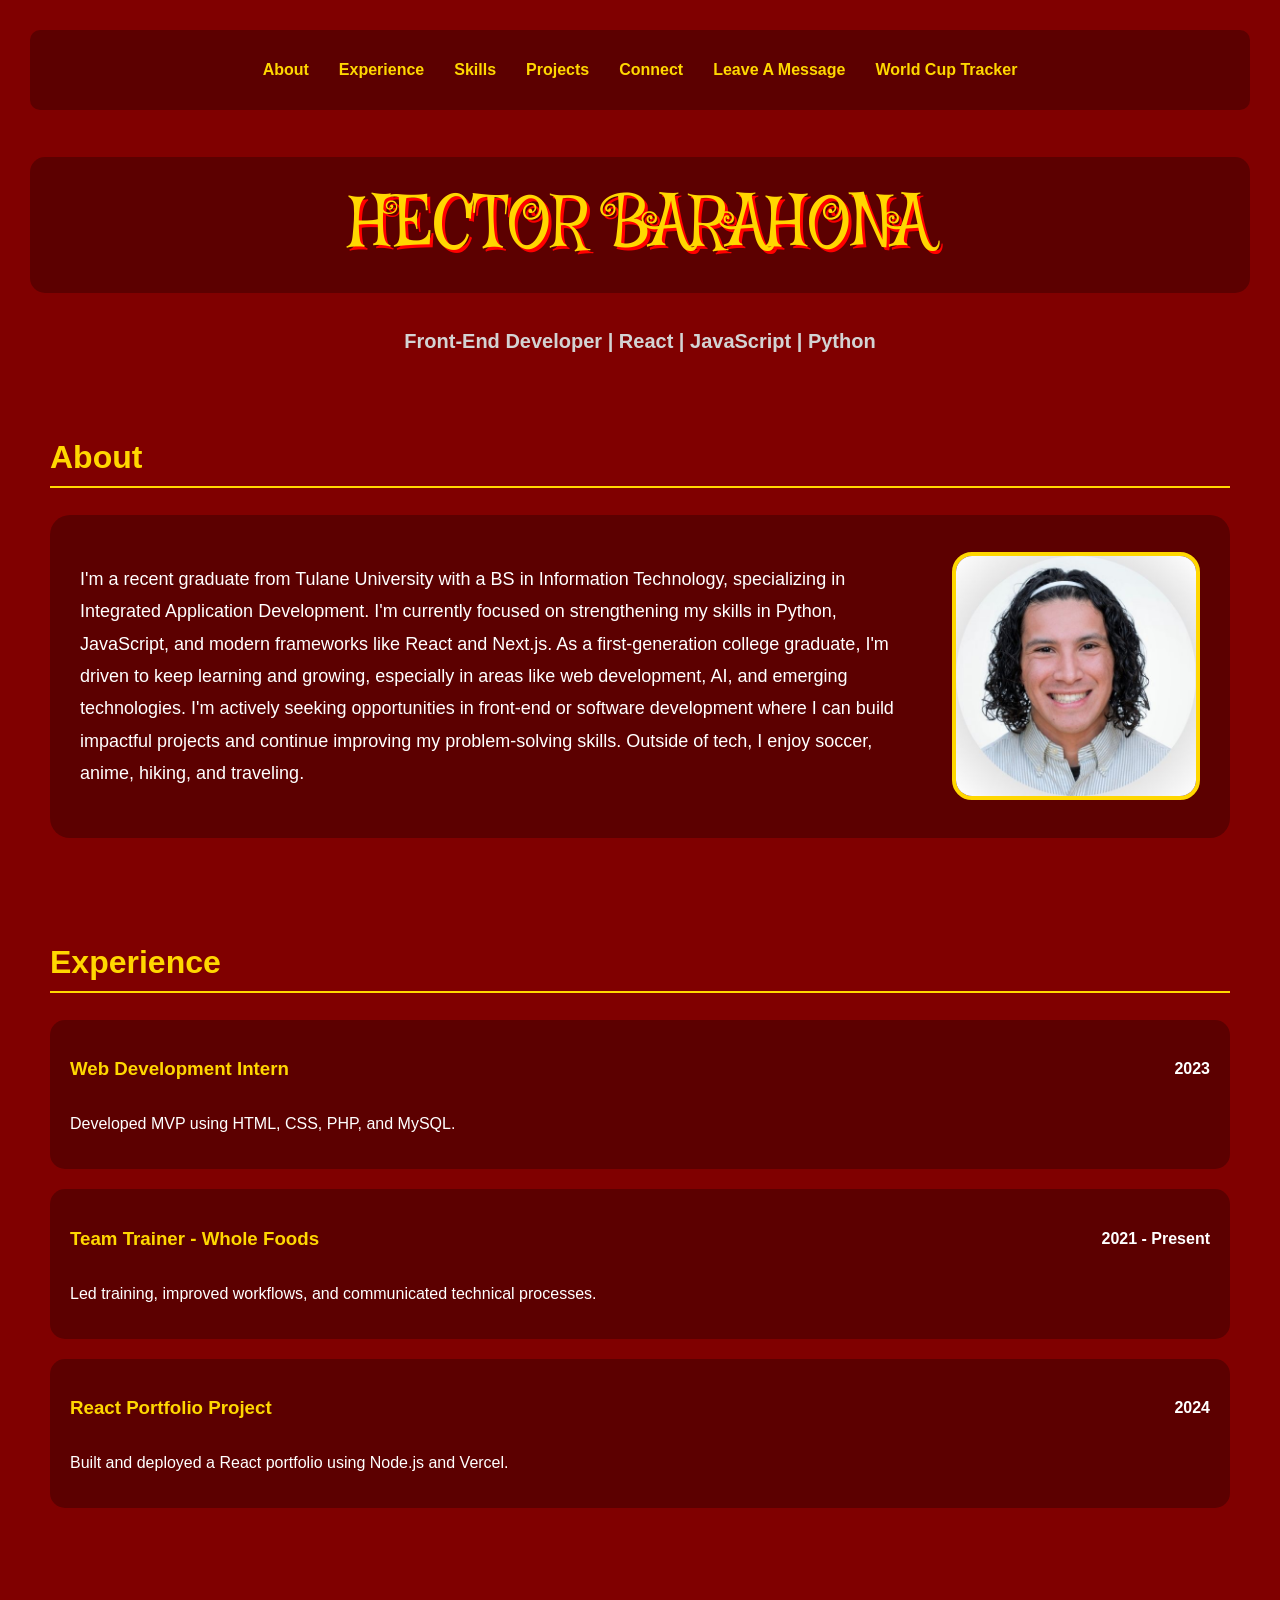
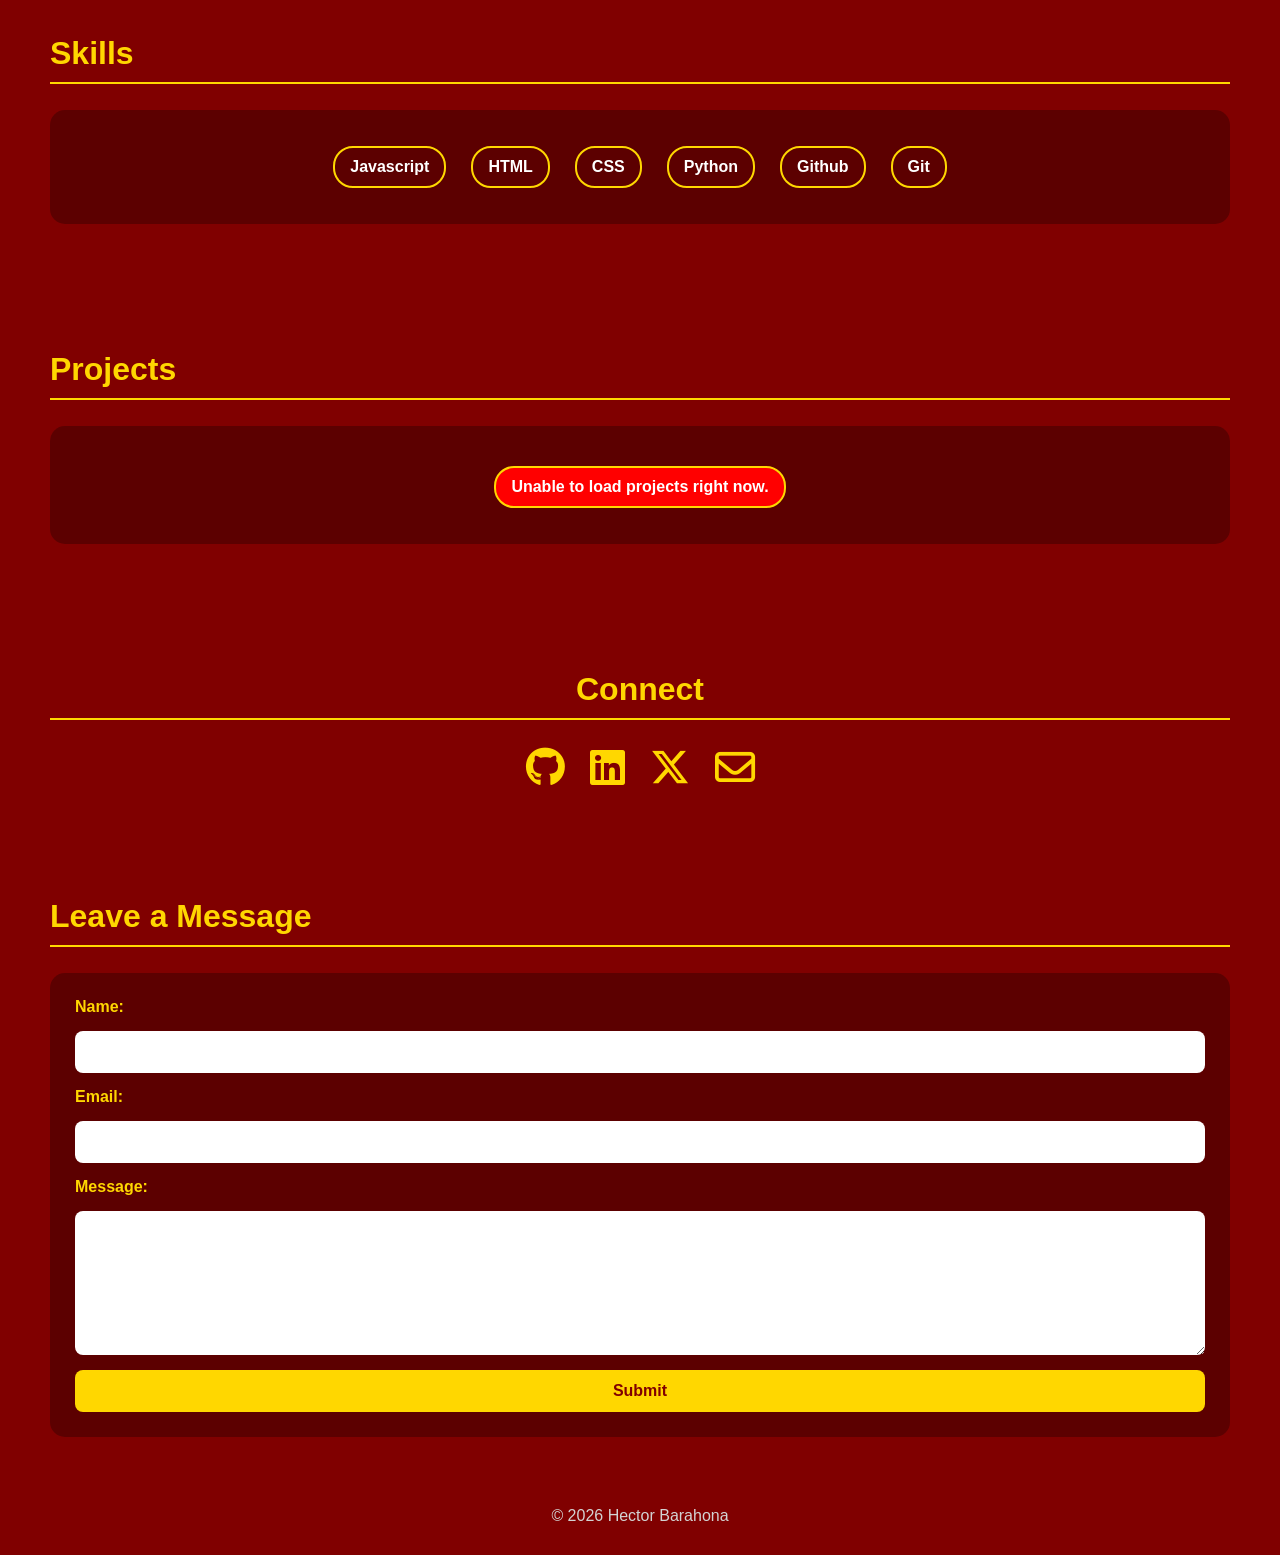
<file: index.html>
<!DOCTYPE html>
<html lang="en">
    <head>
        <title>Hector Barahona's Portfolio</title>
        <meta charset="UTF-8">
        <meta name="description" content="Hector's CTD Assignment Portfolio">
        <meta name="viewport" content="width=device-width, initial-scale=1.0">
        <link href="css/index.css" rel="stylesheet">

       <link rel="preconnect" href="https://fonts.googleapis.com">
       <link rel="preconnect" href="https://fonts.gstatic.com" crossorigin>
       <link href="https://fonts.googleapis.com/css2?family=Mystery+Quest&family=Rubik+Distressed&display=swap" rel="stylesheet">
       <link href="https://cdnjs.cloudflare.com/ajax/libs/font-awesome/6.5.1/css/all.min.css" rel="stylesheet">
    </head>

    <body>
        <header>
            <nav>
                <ul>
                    <li><a href="#about">About</a></li>
                    <li><a href="#experience">Experience</a></li>
                    <li><a href="#skills">Skills</a></li>
                    <li><a href="#projects">Projects</a></li>
                    <li><a href="#connect">Connect</a></li>
                    <li><a href="#message">Leave A Message</a></li>
                    <li><a href="api-worldcup.html">World Cup Tracker</a></li>
                </ul>
            </nav>
        </header>

        <h1>Hector Barahona</h1>

        <p class="subtitle">
            <span>Front-End Developer</span> |
            <span>React</span> |
            <span>JavaScript</span> |
            <span>Python</span>
        </p>

        <section id="about">
            <h2>About</h2>

            <div class="about-card">
                <div class="about-text"> 
             <p>I'm a recent graduate from Tulane University with a BS in Information Technology, specializing in Integrated Application Development. I'm currently focused on strengthening my skills in Python, JavaScript, and modern frameworks like React and Next.js. As a first-generation college graduate, I'm driven to keep learning and growing, especially in areas like web development, AI, and emerging technologies. I'm actively seeking opportunities in front-end or software development where I can build impactful projects and continue improving my problem-solving skills. Outside of tech, I enjoy soccer, anime, hiking, and traveling.</p>
            </div>

            <img 
            src="images/portrait.jpg" 
            alt="Photo of Hector Barahona"
            class="profile-pic">

            </div> 
        </section>

        <section id="experience">
            <h2>Experience</h2>

            <div class="experience-card">
                <div class="experience-top">
                    <h3>Web Development Intern</h3>
                    <p>2023</p>
                </div>
                <p>Developed MVP using HTML, CSS, PHP, and MySQL.</p>
            </div>

            <div class="experience-card">
                <div class="experience-top">
                    <h3>Team Trainer - Whole Foods</h3>
                    <p>2021 - Present</p>
                </div>
                <p>Led training, improved workflows, and communicated technical processes.</p>
            </div>

            <div class="experience-card">
                <div class="experience-top">
                    <h3>React Portfolio Project</h3>
                    <p>2024</p>
                </div>
                <p>Built and deployed a React portfolio using Node.js and Vercel.</p>
            </div>
        </section>

        <section id="skills">
            <h2>Skills</h2>
            <div class="skills-card">
            <ul>
            </ul>
            </div>
        </section>

        <section id="projects">
            <h2>Projects</h2>

            <div class="projects-card">
            <ul></ul>
            </div>
        </section>
        
        <section id="connect">
            <h2>Connect</h2>

            <div class="social-icons">
                <a href="https://github.com/hector-022b" target="_blank">
                    <i class="fa-brands fa-github"></i>
                </a>

                <a href="https://www.linkedin.com/in/hectorbarahona/" target="_blank">
                    <i class="fa-brands fa-linkedin"></i>
                </a>

                <a href="https://x.com/hector_022b" target="_blank">
                    <i class="fa-brands fa-x-twitter"></i>
                </a>

                <a href="mailto:h.415barahona@gmail.com" target="_blank">
                    <i class="fa-regular fa-envelope"></i>
                </a>
            </div>
        </section>
    
        <section id="message">
            <h2>Leave a Message</h2>
            <form name="leave_message">
                <label for="usersName">Name:</label>
                <input id="usersName" type="text" name="usersName" required>
                

                <label for="usersEmail">Email:</label>
                <input id="usersEmail" type="email" name="usersEmail" required> 

                <label for="usersMessage">Message:</label>
                <textarea id="usersMessage" name="usersMessage" required></textarea>

                <button type="submit">Submit</button>
            </form>
        </section>

        <section id="messages">
            <h2>Messages</h2>
            <ul>

            </ul>

        </section>

    <script src="js/index.js"></script>
    </body>
</html>
</file>
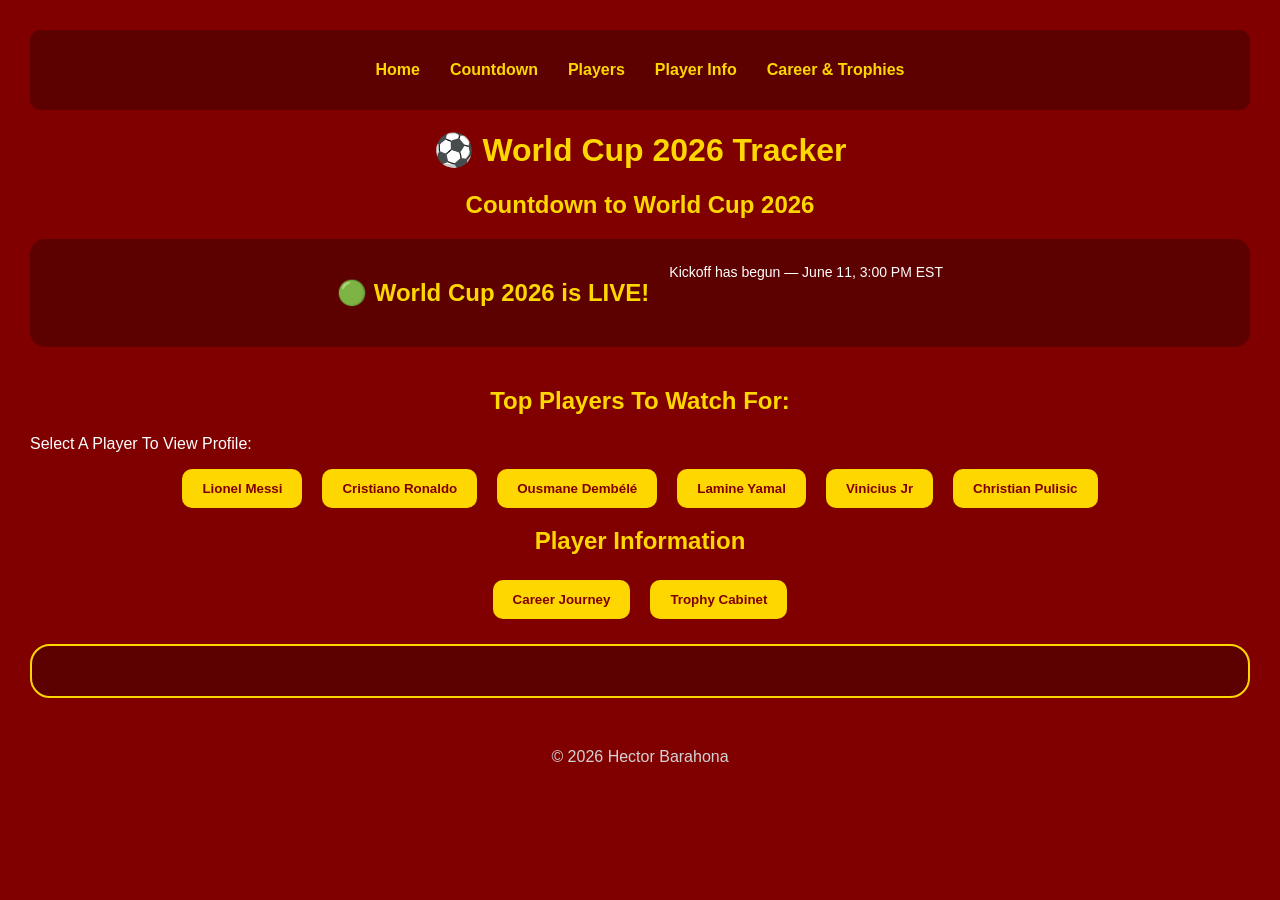
<file: api-worldcup.html>
<!DOCTYPE html>
<html lang="en">
    <head>
        <title>World Cup Tracker</title>
        <meta charset="UTF-8">
        <meta name="description" content="Hector's CTD Assignment Portfolio">
        <meta name="viewport" content="width=device-width, initial-scale=1.0">
        <link href="css/api-worldcup.css" rel="stylesheet"> 

       <link rel="preconnect" href="https://fonts.googleapis.com">
       <link rel="preconnect" href="https://fonts.gstatic.com" crossorigin>
       <link href="https://fonts.googleapis.com/css2?family=Mystery+Quest&family=Rubik+Distressed&display=swap" rel="stylesheet">
       <link href="https://cdnjs.cloudflare.com/ajax/libs/font-awesome/6.5.1/css/all.min.css" rel="stylesheet">
    </head>

    <body>
        <header>
            <nav>
                <ul>
                    <li><a href="index.html">Home</a></li>
                    <li><a href="#countdown">Countdown</a></li>
                    <li><a href="#players">Players</a></li>
                    <li><a href="#player-info">Player Info</a></li>
                    <li><a href="#extra-content">Career & Trophies</a></li>
                </ul>
            </nav>
        </header>

        <h1>⚽ World Cup 2026 Tracker</h1>

    <section id="countdown">
        <h2>Countdown to World Cup 2026</h2>
        <p id="timer"></p>
    </section>

    <section id="players">

    <h2>Top Players To Watch For: </h2>
        <p >Select A Player To View Profile:</p>
        <div class="button-container">

            <button data-id="154">Lionel Messi</button>
            <button data-id="874">Cristiano Ronaldo</button>
            <button data-id="153">Ousmane Dembélé</button>
            <button data-id="386828">Lamine Yamal</button>
            <button data-id="762">Vinicius Jr</button>
            <button data-id="17">Christian Pulisic</button>

        </div>
    </section>

    <section id="player-info">
        <h2>Player Information</h2>

        <div id="player-card"></div>
        <div id="player-buttons">

            <button id="career-btn">Career Journey</button>
            <button id="trophy-btn">Trophy Cabinet</button>

        </div>

        <div id="extra-content"></div>


    </section>
    <script src="js/api-worldcup.js"></script>
    </body>
</html>
</file>
<file: css/index.css>
/* ---------- GENERAL PAGE STYLING ---------- */
body {
    background: maroon;
    color: white;
    margin: 30px;
    font-family: Arial, Helvetica, sans-serif;
}


/* ---------- MAIN TITLE ---------- */
h1 {
    font-family: 'Mystery Quest', system-ui;
    font-weight: 400;
    font-style: normal;
    color: gold;
    text-align: center;
    font-size: 70px;
    text-transform: uppercase;
    background-color: #5c0000;
    padding: 20px;
    border-radius: 15px;
    text-shadow: 3px 3px red;
}


/* ---------- SUBTITLE ---------- */
.subtitle {
    text-align: center;
    font-size: 20px;
    font-weight: bold;
    color: lightgray;
    margin-top: -10px;
}

.subtitle span:hover {
    color: gold;
    transition: 0.3s ease;
    cursor: pointer;
}

/* ---------- SECTION STYLING ---------- */
section {
    margin: 40px 0;
    padding: 20px;
}


/* ---------- HEADINGS ---------- */
h2 {
    font-size: 32px;
    font-weight: bold;
    color: gold;
    border-bottom: 2px solid gold;
    padding-bottom: 10px;
}


/* ---------- ABOUT SECTION ---------- */
.about-card {
    display: flex;
    align-items: center;
    gap: 40px;
    background-color: #5c0000;
    padding: 30px;
    border-radius: 20px;
}

.about-text {
    flex: 1;
    line-height: 1.8;
    font-size: 18px;
}

.profile-pic {
    width: 240px;
    border-radius: 20px;
    border: 4px solid gold;
}


/* ---------- CONNECT SECTION ---------- */

#connect {
    text-align: center;
}


/* ---------- SOCIAL ICONS ---------- */
.social-icons {
    display: flex;
    justify-content: center;
    gap: 25px;
    margin-top: 20px;
}

.social-icons a {
    color: gold;
    font-size: 40px;
    transition: 0.3s;
}

.social-icons a:hover {
    color: white;
    transform: scale(1.2);
}


/* ---------- FOOTER ---------- */
footer {
    text-align: center;
    margin-top: 50px;
    color: lightgray;
}

/* ---------- NAVIGATION ---------- */
nav ul {
    display: flex;
    justify-content: center;
    gap: 30px;

    list-style: none;
    padding: 0;
}

nav a {
    color: gold;
    text-decoration: none;
    font-weight: bold;
}

nav a:hover {
    color: white;
}


/* ---------- STICKY HEADER ---------- */
header {
    position: sticky;
    top: 0;
    background-color: #5c0000;
    padding: 15px;
    border-radius: 10px;
    z-index: 1000;
}


/* ---------- EXPERIENCE SECTION ---------- */
.experience-card {
    background-color: #5c0000;
    padding: 20px;
    margin: 20px 0;
    border-radius: 15px;
}

.experience-top {
    display: flex;
    justify-content: space-between;
    align-items: center;
}

.experience-top h3 {
    color: gold;
}

.experience-top p {
    font-weight: bold;
}


/* ---------- SKILLS LIST ---------- */
.skills-card {
    background-color: #5c0000;
    padding: 20px;
    border-radius: 15px;
    margin: 20px 0;
}

#skills ul {
    display: flex;
    flex-wrap: wrap;
    gap: 25px;
    padding: 0;
    list-style: none;
    justify-content: center;
}

#skills li {
    background-color: #5c0000;
    border: 2px solid gold;
    padding: 10px 15px;
    border-radius: 20px;
    font-weight: bold;
    color: white;
    transition: 0.3s;
}

#skills li:hover {
    background-color: gold;
    color: maroon;
    transform: scale(1.1);
    cursor: pointer;
}

/* ---------- MOBILE RESPONSIVE ---------- */
@media (max-width: 768px) {
    h1 {
        font-size: 40px;
    }

    .about-container {
        flex-direction: column;
        text-align: center;
    }

    .profile-pic {
        width: 180px;
    }

    #skills ul {
        justify-content: center;
    }
}

/* ---------- MESSAGE FORM ---------- */

form {
    display: flex;
    flex-direction: column;
    gap: 15px;

    background-color: #5c0000;
    padding: 25px;
    border-radius: 15px;
}

form label {
    font-weight: bold;
    color: gold;
}

form input,
form textarea {
    padding: 12px;
    border-radius: 8px;
    border: none;
    font-size: 16px;
}

form textarea {
    min-height: 120px;
    resize: vertical;
}

form button {
    background-color: gold;
    color: maroon;

    border: none;
    padding: 12px;

    font-weight: bold;
    font-size: 16px;

    border-radius: 8px;
    cursor: pointer;

    transition: 0.3s;
}

form button:hover {
    background-color: white;
}

/* ---------- MESSAGES SECTION ---------- */

#messages ul {
    list-style: none;
    padding: 0;
}

#messages li {
    background-color: #5c0000;

    margin: 15px 0;
    padding: 15px;

    border-radius: 10px;

    display: flex;
    justify-content: space-between;
    align-items: center;

    gap: 15px;
}

#messages a {
    color: gold;
    font-weight: bold;
    text-decoration: none;
}

#messages a:hover {
    color: white;
}

#messages button {
    background-color: gold;
    color: maroon;

    border: none;
    padding: 8px 12px;

    border-radius: 8px;
    cursor: pointer;
    font-weight: bold;
}

#messages button:hover {
    background-color: white;
}

#messages {
    display: none;
}

/* ---------- PROJECTS SECTION ---------- */

.projects-card {
    background-color: #5c0000;
    padding: 20px;
    border-radius: 15px;
    margin: 20px 0;
}

#projects ul {
    display: flex;
    flex-wrap: wrap;
    gap: 20px;
    list-style: none;
    padding: 0;
    margin-top: 20px;
    justify-content: center;
}

#projects li {
    background-color: #5c0000;
    border: 2px solid gold;
    padding: 10px 15px;
    border-radius: 20px;
    font-weight: bold;
    color: white;
    transition: 0.3s;
}

#projects li:hover {
    background-color: gold;
    color: maroon;
    transform: scale(1.1);
    cursor: pointer;
}
</file>
<file: css/api-worldcup.css>
body {
    background-color: maroon;
    color: white;
    font-family: Arial, Helvetica, sans-serif;
    margin: 30px;
}

h1, h2 {
    color: gold;
    text-align: center;
}

.button-container {
    display: flex;
    justify-content: center;
    gap: 20px;
    flex-wrap: wrap;
}

button {
    background-color: gold;
    color: maroon;
    border: none;
    padding: 12px 20px;
    border-radius: 10px;
    font-weight: bold;
    cursor: pointer;
}

button:hover {
    background-color: white;
}


/* ---------- NAVIGATION ---------- */
nav ul {
    display: flex;
    justify-content: center;
    gap: 30px;

    list-style: none;
    padding: 0;
}

nav a {
    color: gold;
    text-decoration: none;
    font-weight: bold;
}

nav a:hover {
    color: white;
}

/* ---------- STICKY HEADER ---------- */
header {
    position: sticky;
    top: 0;
    background-color: #5c0000;
    padding: 15px;
    border-radius: 10px;
    z-index: 1000;
}

/* ---------- MOBILE RESPONSIVE ---------- */
@media (max-width: 768px) {
    h1 {
        font-size: 40px;
    }

    .about-container {
        flex-direction: column;
        text-align: center;
    }

    .profile-pic {
        width: 180px;
    }

    #skills ul {
        justify-content: center;
    }
}

/* ---------- FOOTER ---------- */
footer {
    text-align: center;
    margin-top: 50px;
    color: lightgray;
}


/* ---------- COUNTDOWN SECTION ---------- */

#countdown {
    text-align: center;
    margin-bottom: 40px;
}

.countdown-box {
    display: flex;
    justify-content: center;
    gap: 20px;
    flex-wrap: wrap;

    background-color: #5c0000;
    padding: 20px;
    border-radius: 15px;
}

.countdown-box div {
    background-color: maroon;
    padding: 15px;
    border-radius: 12px;
    min-width: 90px;
}

.countdown-box span {
    font-size: 28px;
    font-weight: bold;
    color: gold;
}

.countdown-box p {
    margin: 5px 0 0;
    font-size: 14px;
    color: white;
}

/* ---------- PLAYER CARD ---------- */

.player-card {
    background-color: #5c0000;

    border: 2px solid gold;
    border-radius: 20px;

    padding: 25px;
    margin-top: 25px;

    text-align: center;
}

/* ---------- PLAYER IMAGE ---------- */

.player-card img {
    width: 180px;

    border-radius: 15px;

    border: 3px solid gold;

    margin-bottom: 15px;
}

/* ---------- PLAYER NAME ---------- */

.player-card h3 {
    color: gold;

    font-size: 32px;

    margin-bottom: 15px;
}

/* ---------- PLAYER INFO ---------- */

.player-card p {
    font-size: 18px;

    margin: 10px 0;

    line-height: 1.6;
}

/* ---------- PLAYER DESCRIPTION ---------- */

.player-card p:last-of-type {
    background-color: maroon;

    border-left: 4px solid gold;

    padding: 15px;

    border-radius: 10px;

    margin-top: 20px;

    font-style: italic;
}

/* ---------- PLAYER ACTION BUTTONS ---------- */

#player-buttons {
    display: flex;

    justify-content: center;

    gap: 20px;

    margin-top: 25px;

    flex-wrap: wrap;
}

/* ---------- EXTRA CONTENT SECTION ---------- */

#extra-content {
    background-color: #5c0000;

    border: 2px solid gold;

    border-radius: 20px;

    padding: 25px;

    margin-top: 25px;

    line-height: 1.8;

    text-align: left;
}

/* ---------- EXTRA CONTENT TITLES ---------- */

#extra-content h4 {
    color: gold;

    font-size: 28px;

    margin-bottom: 20px;

    text-align: center;

    border-bottom: 2px solid gold;

    padding-bottom: 10px;
}

/* ---------- CAREER / TROPHY TEXT ---------- */

#extra-content p {
    font-size: 18px;

    line-height: 1.9;

    background-color: maroon;

    padding: 18px;

    border-left: 4px solid gold;

    border-radius: 12px;
}

/* ---------- TROPHY LIST ---------- */

#trophy-list {
    list-style: none;

    padding: 0;

    margin-top: 20px;
}

/* ---------- TROPHY ITEMS ---------- */

#trophy-list li {
    background-color: maroon;

    border: 2px solid gold;

    border-radius: 12px;

    padding: 14px;

    margin-bottom: 14px;

    font-size: 18px;

    transition: 0.3s ease;
}

#trophy-list li:hover {
    background-color: gold;

    color: maroon;

    transform: scale(1.03);
}

/* CAREER SECTION */
.career-section {
    margin-top: 20px;
    padding: 20px;
    background-color: #5c0000;
    border: 2px solid gold;
    border-radius: 15px;
}

/* spacing between paragraphs */
.career-section p {
    margin-bottom: 15px;
    line-height: 1.6;
    font-size: 16px;
}

/* header */
.career-section h4 {
    color: gold;
    font-size: 22px;
    margin-bottom: 15px;
    border-bottom: 2px solid gold;
    padding-bottom: 8px;
}
</file>
